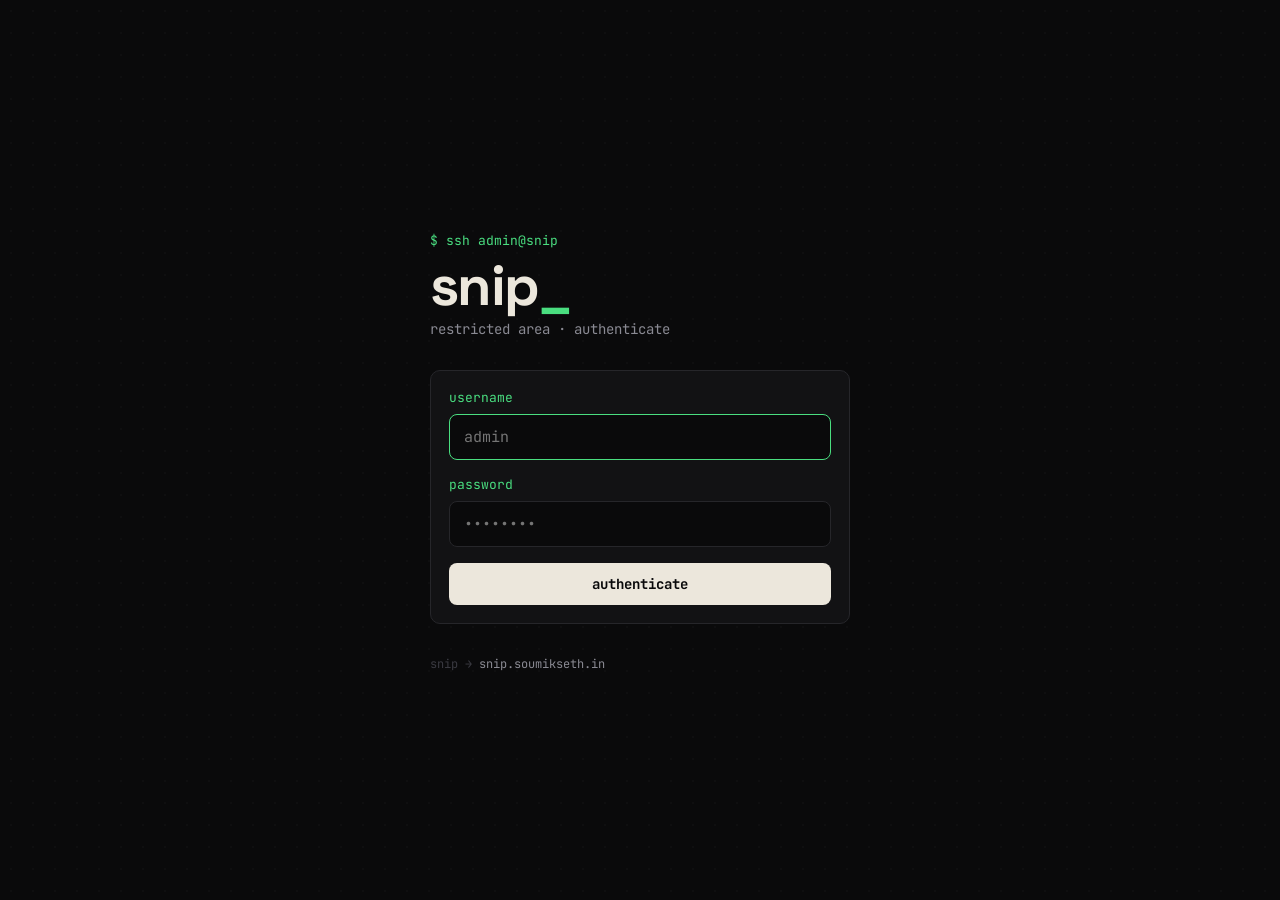
<file: src/main/resources/static/admin/login.html>
<!DOCTYPE html>
<html lang="en">
<head>
  <meta charset="UTF-8" />
  <meta name="viewport" content="width=device-width, initial-scale=1.0" />
  <meta name="robots" content="noindex" />
  <meta name="theme-color" content="#0a0a0b" />
  <link rel="icon" type="image/svg+xml" href="/favicon.svg" />
  <title>snip — admin login</title>
  <link rel="preconnect" href="https://fonts.googleapis.com" />
  <link rel="preconnect" href="https://fonts.gstatic.com" crossorigin />
  <link
    href="https://fonts.googleapis.com/css2?family=Space+Grotesk:wght@400;500;700&family=JetBrains+Mono:wght@400;500;700&display=swap"
    rel="stylesheet"
  />
  <style>
    :root {
      --bg: #0a0a0b;
      --panel: #121214;
      --line: #26262a;
      --bone: #ece7dc;
      --mist: #8a8a93;
      --accent: #4ade80;
      --accent-dim: rgba(74, 222, 128, 0.12);
      --red: #f87171;
      --mono: "JetBrains Mono", ui-monospace, "SF Mono", Menlo, monospace;
      --display: "Space Grotesk", system-ui, sans-serif;
    }

    * { box-sizing: border-box; }

    body {
      margin: 0;
      min-height: 100vh;
      display: flex;
      align-items: center;
      justify-content: center;
      padding: 24px;
      background: var(--bg);
      color: var(--bone);
      font-family: var(--mono);
      background-image: radial-gradient(rgba(255, 255, 255, 0.02) 1px, transparent 1px);
      background-size: 22px 22px;
    }

    .wrap { width: 100%; max-width: 420px; }

    .brand { margin-bottom: 32px; }
    .prompt { color: var(--accent); font-size: 13px; }
    .logo {
      margin: 8px 0 6px;
      font-family: var(--display);
      font-size: clamp(2.5rem, 10vw, 3.5rem);
      font-weight: 700;
      letter-spacing: -0.03em;
      line-height: 1;
    }
    .cursor { color: var(--accent); animation: blink 1.1s steps(2, start) infinite; }
    @keyframes blink { to { visibility: hidden; } }
    .tag { margin: 0; color: var(--mist); font-size: 14px; }

    .terminal {
      padding: 18px;
      background: var(--panel);
      border: 1px solid var(--line);
      border-radius: 10px;
    }

    .field { margin-bottom: 16px; }
    .field label {
      display: block;
      margin-bottom: 8px;
      color: var(--accent);
      font-size: 13px;
    }
    .field input {
      width: 100%;
      padding: 12px 14px;
      background: var(--bg);
      border: 1px solid var(--line);
      border-radius: 8px;
      color: var(--bone);
      font-family: var(--mono);
      font-size: 15px;
      outline: none;
    }
    .field input:focus { border-color: var(--accent); }

    .run {
      width: 100%;
      padding: 12px 18px;
      border: none;
      border-radius: 8px;
      background: var(--bone);
      color: var(--bg);
      font-family: var(--mono);
      font-size: 14px;
      font-weight: 700;
      cursor: pointer;
      transition: transform 0.12s ease, opacity 0.12s ease;
    }
    .run:hover { transform: translateY(-1px); opacity: 0.92; }
    .run:disabled { opacity: 0.5; cursor: default; transform: none; }

    .error {
      display: none;
      margin-top: 16px;
      padding: 10px 14px;
      border: 1px solid rgba(248, 113, 113, 0.4);
      border-radius: 8px;
      color: var(--red);
      font-size: 13px;
    }

    .foot { margin-top: 32px; color: #3a3a41; font-size: 12px; }
    .foot a { color: var(--mist); text-decoration: none; }
    .foot a:hover { color: var(--bone); }
  </style>
</head>
<body>
  <main class="wrap">
    <header class="brand">
      <span class="prompt">$ ssh admin@snip</span>
      <h1 class="logo">snip<span class="cursor">_</span></h1>
      <p class="tag">restricted area · authenticate</p>
    </header>

    <form id="login-form" class="terminal" autocomplete="off">
      <div class="field">
        <label for="username">username</label>
        <input id="username" name="username" type="text" placeholder="admin" required autofocus />
      </div>
      <div class="field">
        <label for="password">password</label>
        <input id="password" name="password" type="password" placeholder="••••••••" required />
      </div>
      <button id="submit" class="run" type="submit">authenticate</button>
      <p id="error" class="error"></p>
    </form>

    <footer class="foot">snip → <a href="/">snip.soumikseth.in</a></footer>
  </main>

  <script>
    const form = document.getElementById('login-form');
    const submit = document.getElementById('submit');
    const errorEl = document.getElementById('error');

    form.addEventListener('submit', async (event) => {
      event.preventDefault();
      errorEl.style.display = 'none';
      submit.disabled = true;

      const username = document.getElementById('username').value.trim();
      const password = document.getElementById('password').value;

      try {
        const res = await fetch('/admin/login', {
          method: 'POST',
          headers: { 'Content-Type': 'application/json' },
          body: JSON.stringify({ username, password }),
        });
        if (res.ok) {
          window.location.href = '/admin';
          return;
        }
        errorEl.textContent = 'invalid credentials';
        errorEl.style.display = 'block';
      } catch (e) {
        errorEl.textContent = 'something went wrong, try again';
        errorEl.style.display = 'block';
      } finally {
        submit.disabled = false;
      }
    });
  </script>
</body>
</html>
</file>
